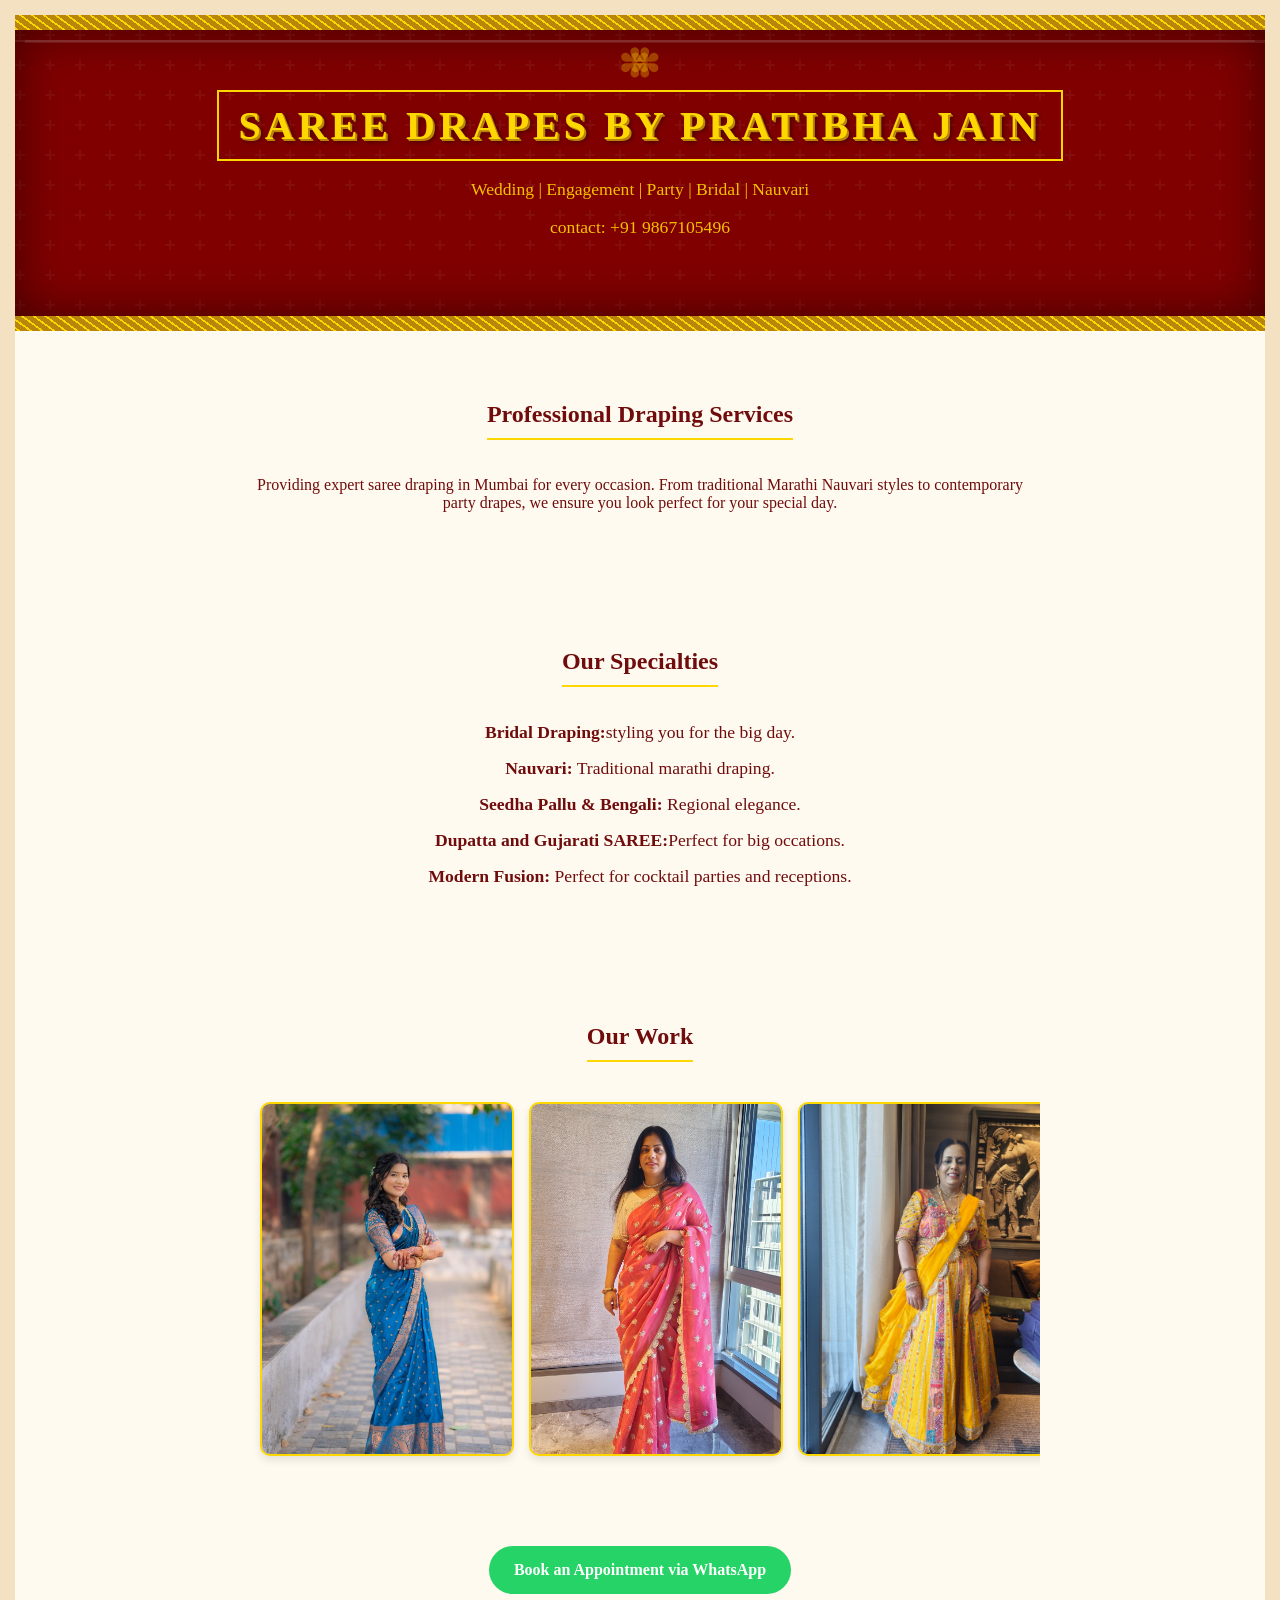
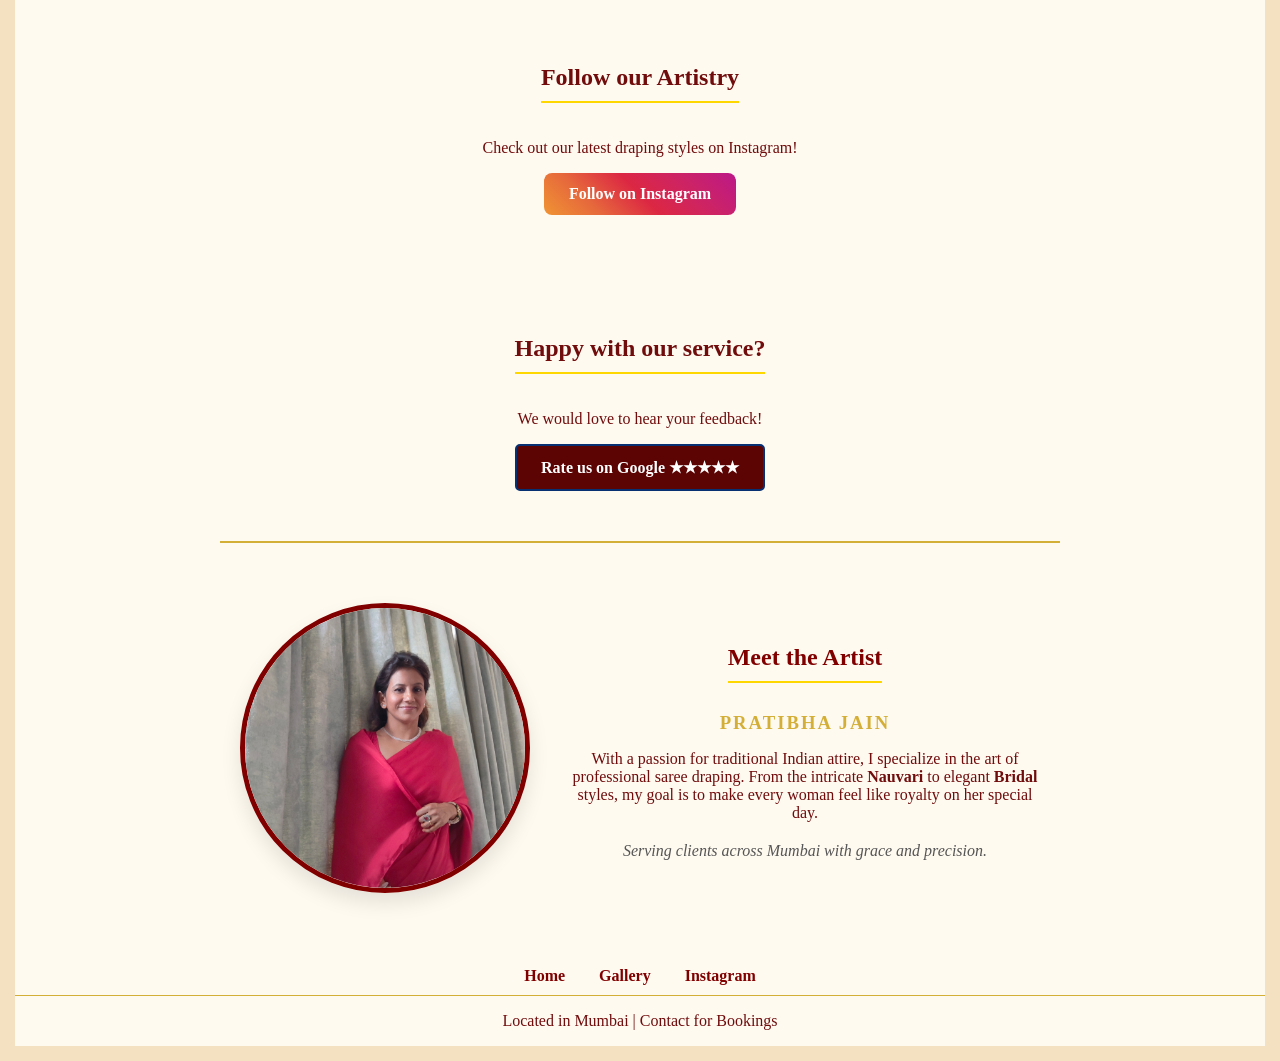
<file: index.html>
<!DOCTYPE html>
<html lang="en">
    <head>
    <link rel="icon" type="image/png" href="P11.png">
    <meta property="og:site_name" content="Pratibha Jain Saree Artistry">
    <meta property="og:title" content="Saree Drapes by Pratibha Jain">
    <meta name="description" content="Expert saree draping in Mumbai for all occasions. Specializing in Nauvari, Bridal, and Party drapes by Pratibha Jain. Book your appointment today!">
    <meta name="google-site-verification" content="4MU9bXdrkWZELgKvw0vDdnwUVmkfov21uoBPEZ0DK1E" />   
    <meta charset="UTF-8">
    <meta name="viewport" content="width=device-width, initial-scale=1.0">
    <title>Saree Drapes by Pratibha Jain</title>
    <link rel="stylesheet" href="style.css">
</head>


<body>

    <header>
        <h1>Saree Drapes by Pratibha Jain</h1>
        <p>Wedding | Engagement | Party | Bridal | Nauvari</p>
        <p>contact: +91 9867105496</p>
    </header>

    <section id="about">
        <h2>Professional Draping Services</h2>
        <p>Providing expert saree draping in Mumbai for every occasion. From traditional Marathi Nauvari styles to contemporary party drapes, we ensure you look perfect for your special day.</p>
    </section>

    <section id="services">
        <h2>Our Specialties</h2>
        <ul>
            <li><strong>Bridal Draping:</strong>styling you for the big day.</li>
            <li><strong>Nauvari:</strong> Traditional marathi draping.</li>
            <li><strong>Seedha Pallu & Bengali:</strong> Regional elegance.</li>
            <li><strong>Dupatta and Gujarati SAREE:</strong>Perfect for big occations.</li>
            <li><strong>Modern Fusion:</strong> Perfect for cocktail parties and receptions.</li>
        </ul>
    </section> 

    <section id="gallery">
        <h2>Our Work</h2>
        <div class="scroll-container">
        <img src="p7.jpeg" alt="Saree Drape 1">
        <img src="p4.jpg" alt="Saree Drape 2">
        <img src="p6.jpg" alt="Saree Drape 3">
        <img src="p9.jpeg" alt="Saree Drape 4">
        <img src="p10.jpeg" alt="Saree Drape 5">
        <img src="p12.jpg" alt="Saree Drape 6">
        </div>
    </section>    

    <div style="margin-top: 20px;">
        <a href="https://wa.me/919867105496" class="whatsapp-btn" target="_blank">
            Book an Appointment via WhatsApp
        </a>
    </div>
    
    <section id="social">
        <h2>Follow our Artistry</h2>
        <p>Check out our latest draping styles on Instagram!</p>
        <a href="https://www.instagram.com/saree_draping_by_pratibha_jain" class="insta-btn" target="_blank">
        Follow on Instagram
        </a>
    </section>

    <section id="reviews">
        <h2>Happy with our service?</h2>
        <p>We would love to hear your feedback!</p>
        <a href="https://share.google/Ujwx3i0HoMlA1yBO4" class="google-btn" target="_blank">
            Rate us on Google ★★★★★
        </a>
    </section>

    
    
    <section id="owner">
        <div class="owner-container">
            <div class="owner-image">
            <img src="p14.jpg" alt="Pratibha Jain">
        </div>
        <div class="owner-text">
            <h2>Meet the Artist</h2>
            <h3>Pratibha Jain</h3>
            <p>
                With a passion for traditional Indian attire, I specialize in the art of 
                professional saree draping. From the intricate <strong>Nauvari</strong> 
                to elegant <strong>Bridal</strong> styles, my goal is to make every woman 
                feel like royalty on her special day.
            </p>
            <p class="mumbai-tagline">Serving clients across Mumbai with grace and precision.</p>
        </div>
    </div>
</section>

<nav style="background: #fffaf0; padding: 10px; text-align: center; border-bottom: 1px solid #d4af37;">
    <a href="#" style="margin: 0 15px; text-decoration: none; color: #800000; font-weight: bold;"> Home</a>
    <a href="#work" style="margin: 0 15px; text-decoration: none; color: #800000; font-weight: bold;"> Gallery</a>
    <a href="#social" style="margin: 0 15px; text-decoration: none; color: #800000; font-weight: bold;"> Instagram</a>
</nav>

<footer>
    <p>Located in Mumbai | Contact for Bookings</p>
</footer>

</body>
</html>
</file>
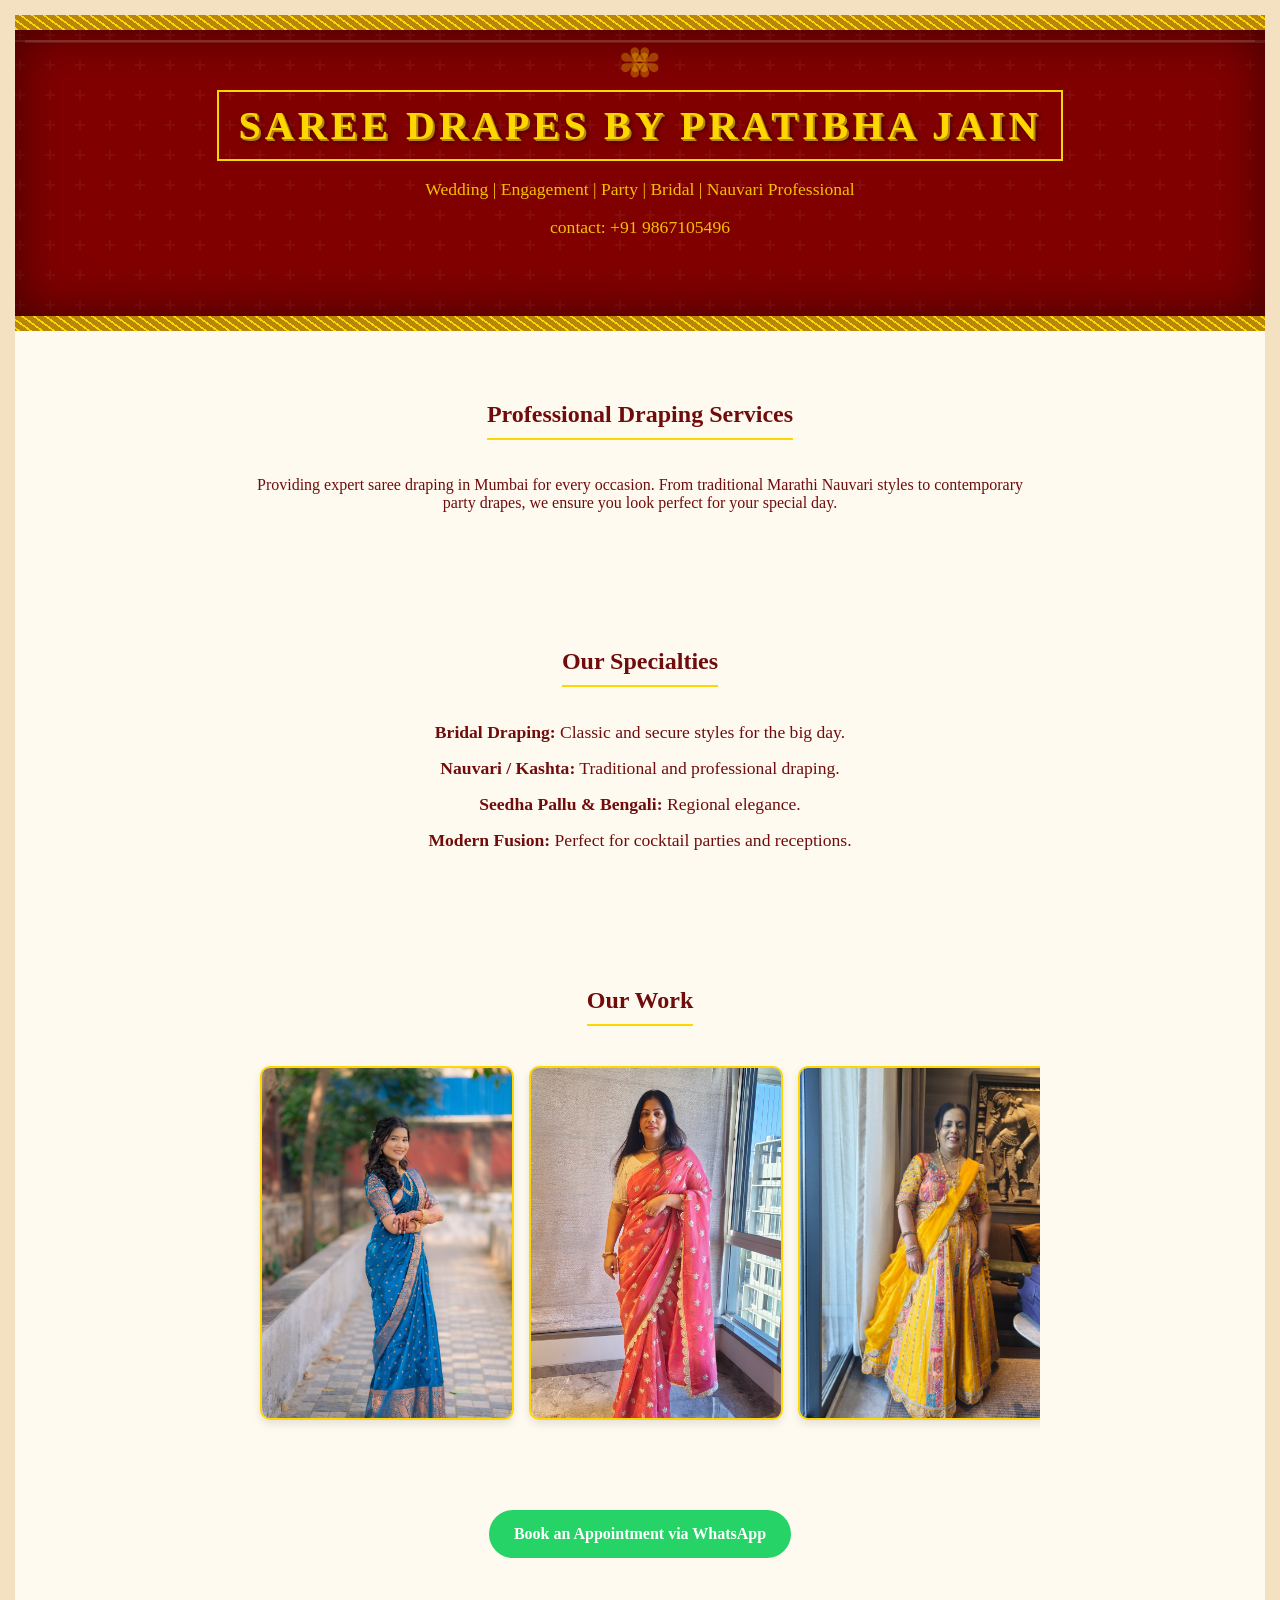
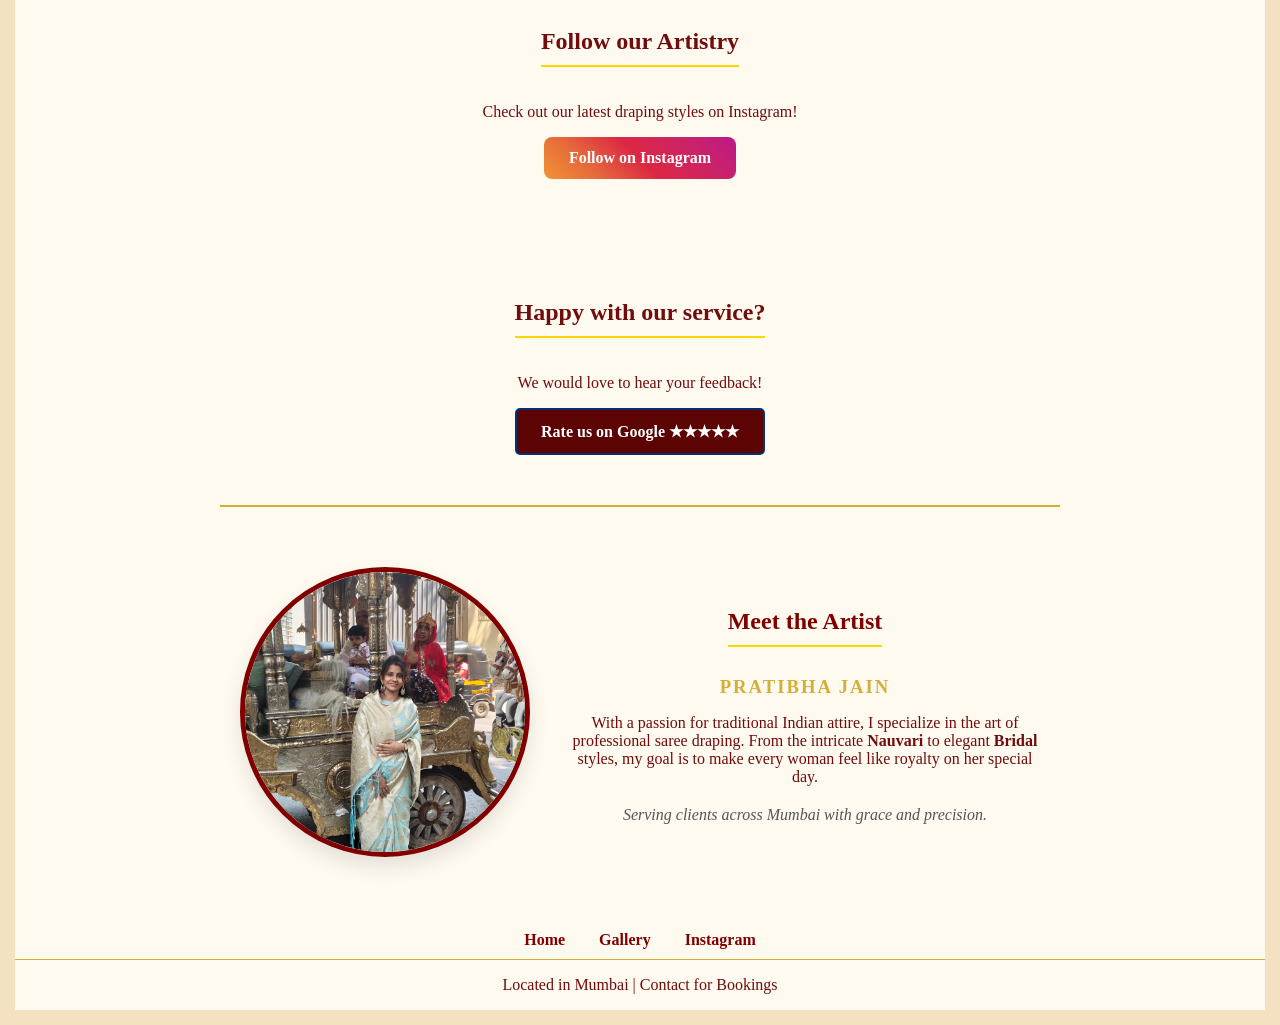
<file: saree_business_index.html>
<!DOCTYPE html>
<html lang="en">
    <head>
     <meta name="google-site-verification" content="4MU9bXdrkWZELgKvw0vDdnwUVmkfov21uoBPEZ0DK1E" />   
    <meta charset="UTF-8">
    <meta name="viewport" content="width=device-width, initial-scale=1.0">
    <title>Saree Drapes by Pratibha Jain</title>
    <link rel="stylesheet" href="style.css">
</head>

<meta name="viewport" content="width=device-width, initial-scale=1.0">
<body>

    <header>
        <h1>Saree Drapes by Pratibha Jain</h1>
        <p>Wedding | Engagement | Party | Bridal | Nauvari Professional</p>
        <p>contact: +91 9867105496</p>
    </header>

    <section id="about">
        <h2>Professional Draping Services</h2>
        <p>Providing expert saree draping in Mumbai for every occasion. From traditional Marathi Nauvari styles to contemporary party drapes, we ensure you look perfect for your special day.</p>
    </section>

    <section id="services">
        <h2>Our Specialties</h2>
        <ul>
            <li><strong>Bridal Draping:</strong> Classic and secure styles for the big day.</li>
            <li><strong>Nauvari / Kashta:</strong> Traditional and professional draping.</li>
            <li><strong>Seedha Pallu & Bengali:</strong> Regional elegance.</li>
            <li><strong>Modern Fusion:</strong> Perfect for cocktail parties and receptions.</li>
        </ul>
    </section> 

    <section id="gallery">
        <h2>Our Work</h2>
        <div class="scroll-container">
        <img src="p7.jpeg" alt="Saree Drape 1">
        <img src="p4.jpg" alt="Saree Drape 2">
        <img src="p6.jpg" alt="Saree Drape 3">
        <img src="p9.jpeg" alt="Saree Drape 4">
        <img src="p10.jpeg" alt="Saree Drape 5">
        <img src="p1.png" alt="Saree Drape 6">
        </div>
    </section>    

    <div style="margin-top: 20px;">
        <a href="https://wa.me/919867105496" class="whatsapp-btn" target="_blank">
            Book an Appointment via WhatsApp
        </a>
    </div>
    
    <section id="social">
        <h2>Follow our Artistry</h2>
        <p>Check out our latest draping styles on Instagram!</p>
        <a href="https://www.instagram.com/saree_draping_by_pratibha_jain" class="insta-btn" target="_blank">
        Follow on Instagram
        </a>
    </section>

    <section id="reviews">
        <h2>Happy with our service?</h2>
        <p>We would love to hear your feedback!</p>
        <a href="https://share.google/Ujwx3i0HoMlA1yBO4" class="google-btn" target="_blank">
            Rate us on Google ★★★★★
        </a>
    </section>

    
    
    <section id="owner">
        <div class="owner-container">
            <div class="owner-image">
            <img src="p5.jpg" alt="Pratibha Jain">
        </div>
        <div class="owner-text">
            <h2>Meet the Artist</h2>
            <h3>Pratibha Jain</h3>
            <p>
                With a passion for traditional Indian attire, I specialize in the art of 
                professional saree draping. From the intricate <strong>Nauvari</strong> 
                to elegant <strong>Bridal</strong> styles, my goal is to make every woman 
                feel like royalty on her special day.
            </p>
            <p class="mumbai-tagline">Serving clients across Mumbai with grace and precision.</p>
        </div>
    </div>
</section>

<nav style="background: #fffaf0; padding: 10px; text-align: center; border-bottom: 1px solid #d4af37;">
    <a href="#" style="margin: 0 15px; text-decoration: none; color: #800000; font-weight: bold;"> Home</a>
    <a href="#work" style="margin: 0 15px; text-decoration: none; color: #800000; font-weight: bold;"> Gallery</a>
    <a href="#social" style="margin: 0 15px; text-decoration: none; color: #800000; font-weight: bold;"> Instagram</a>
</nav>

<footer>
    <p>Located in Mumbai | Contact for Bookings</p>
</footer>

</body>
</html>
</file>
<file: style.css>
body {
    font-family: 'Georgia', serif;
    background-color: #f1dcb0; /* Floral White */
    color: #700c0c; /* Deep Maroon */
    margin: 0;
    padding: 0;
    text-align: center;
}

header {
    background-color: #800000; /* Maroon */
    color: #ffd700; /* Gold */
    padding: 40px 20px;
    background-color: #800000; /* Your Maroon */
    /* This creates a subtle repeating floral texture */
    background-image: url("data:image/svg+xml,%3Csvg width='60' height='60' viewBox='0 0 60 60' xmlns='http://www.w3.org/2000/svg'%3E%3Cg fill='none' fill-rule='evenodd'%3E%3Cg fill='%23ffffff' fill-opacity='0.1'%3E%3Cpath d='M36 34v-4h-2v4h-4v2h4v4h2v-4h4v-2h-4zm0-30V0h-2v4h-4v2h4v4h2V6h4V4h-4zM6 34v-4H4v4H0v2h4v4h2v-4h4v-2H6zM6 4V0H4v4H0v2h4v4h2V6h4V4H6z'/%3E%3C/g%3E%3C/g%3E%3C/svg%3E");
    
    color: #ffd700; /* Your Gold */
    padding: 60px 20px;
    text-align: center;
    border-bottom: 8px solid #d4af37; /* Thick gold border like a saree 'pallu' */
    box-shadow: inset 0 0 50px rgba(0,0,0,0.5); /* Adds depth */
}

h1 {
    font-size: 2.5em;
    margin-bottom: 10px;
}

section {
    padding: 50px 20px;
    max-width: 800px;
    margin: auto;
}

h2 {
    border-bottom: 2px solid #ffd700;
    display: inline-block;
    padding-bottom: 10px;
}

ul {
    list-style: none;
    padding: 0;
}

li {
    margin: 15px 0;
    font-size: 1.1em;
}
.portfolio-img {
    width: 100%;           /* Makes it responsive */
    max-width: 500px;      /* Prevents it from being too big */
    height: auto;          /* Keeps the proportions correct */
    border: 5px solid #f8d405; /* Adds a gold border like a frame */
    border-radius: 8px;    /* Slightly rounds the corners */
    margin: 20px 0;
    box-shadow: 0 4px 8px rgba(0,0,0,0.2); /* Adds a professional shadow */
}
.whatsapp-btn {
    background-color: #25D366; /* WhatsApp Green */
    color: white;
    padding: 15px 25px;
    text-decoration: none;
    font-weight: bold;
    border-radius: 50px;
    display: inline-block;
    transition: 0.3s;
}

.whatsapp-btn:hover {
    background-color: #128C7E; /* Darker green on hover */
    box-shadow: 0 4px 12px rgba(0,0,0,0.3);
}

.insta-btn {
    background: linear-gradient(45deg, #f09433 0%, #e6683c 25%, #dc2743 50%, #cc2366 75%, #bc1888 100%);
    color: white;
    padding: 12px 25px;
    text-decoration: none;
    font-weight: bold;
    border-radius: 8px;
    display: inline-block;
    transition: transform 0.2s ease;
}

.insta-btn:hover {
    transform: scale(1.05); /* Makes the button grow slightly when hovered */
    box-shadow: 0 4px 15px rgba(0,0,0,0.2);
}

.google-btn {
    background-color: rgb(92, 3, 3);
    color: #ffffff; /* Google Blue */
    border: 2px solid #073072;
    padding: 12px 24px;
    text-decoration: none;
    font-weight: bold;
    border-radius: 5px;
    display: inline-block;
    transition: all 0.3s ease;
}

.google-btn:hover {
    background-color: #082cf8;
    color: rgb(241, 238, 5);
    box-shadow: 0 4px 10px rgba(0,0,0,0.1);
}

.scroll-container {
    display: flex;
    overflow-x: auto; /* This enables the horizontal scroll */
    gap: 15px;       /* Adds space between the photos */
    padding: 20px;
    white-space: nowrap;
    scroll-behavior: smooth;
}

/* Style for the images inside the scroll */
.scroll-container img {
    flex: 0 0 auto;  /* Prevents images from shrinking */
    width: 250px;    /* You can adjust the size of the photos here */
    height: 350px;
    object-fit: cover; /* Keeps the photos from looking stretched */
    border-radius: 10px;
    border: 2px solid #ffd700;
    box-shadow: 0 4px 8px rgba(0,0,0,0.1);
}

/* Optional: This makes the scrollbar look cleaner on Chrome/Edge */
.scroll-container::-webkit-scrollbar {
    height: 8px;
}

.scroll-container::-webkit-scrollbar-thumb {
    background: #ffd700;
    border-radius: 10px;
}
header h1 {
    font-family: 'Playfair Display', serif;
    letter-spacing: 3px;
    text-shadow: 2px 2px 4px rgba(0,0,0,0.5);
    margin-bottom: 5px;
}

header p {
    font-style: bold;
    font-size: 1.1em;
    opacity: 0.9;
}

header {
    position: relative; /* This is important to keep the corners inside the header */
    background-color: #800000;
    background-image: url("data:image/svg+xml,%3Csvg width='60' height='60' viewBox='0 0 60 60' xmlns='http://www.w3.org/2000/svg'%3E%3Cg fill='none' fill-rule='evenodd'%3E%3Cg fill='%23ffffff' fill-opacity='0.05'%3E%3Cpath d='M36 34v-4h-2v4h-4v2h4v4h2v-4h4v-2h-4zm0-30V0h-2v4h-4v2h4v4h2V6h4V4h-4zM6 34v-4H4v4H0v2h4v4h2v-4h4v-2H6zM6 4V0H4v4H0v2h4v4h2V6h4V4H6z'/%3E%3C/g%3E%3C/g%3E%3C/svg%3E");
    color: #ffd700;
    padding: 80px 20px; /* Increased padding to make room for corners */
    text-align: center;
    overflow: hidden; /* Clips any part of the corner that goes outside */
}
body {
    border: 15px solid #f4e1c1; /* A soft, thick frame around the whole site */
    margin: 0;
    padding: 0;
    background-color: #fffaf0; /* Your Floral White */
    min-height: 100vh;
}

header h1 {
    font-family: 'Playfair Display', serif;
    font-weight: 900;
    text-transform: uppercase;
    letter-spacing: 5px;
    border: 2px solid #ffd700; /* A thin box around the name */
    display: inline-block;
    padding: 10px 20px;
}
header {
    position: relative;
    background-color: #800000;
    /* This adds a gold border at the top AND bottom */
    border-top: 12px solid #d4af37; 
    border-bottom: 12px solid #d4af37;
    
    /* This creates the 'texture' of the border using stripes */
    border-image: repeating-linear-gradient(
        45deg,
        #ffd700,
        #ffd700 5px,
        #b8860b 5px,
        #b8860b 10px
    ) 10;
    
    color: #ffd700;
    padding: 80px 20px;
    text-align: center;
}

/* Let's add a thin white 'piping' line inside the border to make it pop */
header::before {
    content: "";
    position: absolute;
    top: 5px;
    left: 0;
    right: 0;
    height: 2px;
    background: rgba(255, 255, 255, 0.3);
}

header::after {
    content: "";
    position: absolute;
    bottom: 5px;
    left: 0;
    right: 0;
    height: 2px;
    background: rgba(255, 255, 255, 0.3);
}
header h1 {
    font-family: 'Playfair Display', serif;
    font-weight: 900;
    text-transform: uppercase;
    letter-spacing: 4px;
    /* This creates a 'glow' that looks like gold thread */
    text-shadow: 1px 1px 0px #b8860b, 
                 2px 2px 0px #b8860b, 
                 3px 3px 5px rgba(0,0,0,0.5);
    margin: 0;
}
header {
    background-color: #800000;
    color: #ffd700;
    padding: 80px 20px;
    text-align: center;
    position: relative;
    
    /* This creates the main 'Saree Border' look */
    border-top: 15px solid #d4af37;
    border-bottom: 15px solid #d4af37;
    
    /* This adds the 'weaving' pattern to the border */
    border-image: repeating-linear-gradient(
        -45deg,
        #ffd700,
        #ffd700 2px,
        #b8860b 2px,
        #b8860b 8px
    ) 20;
}

/* Adding a tiny 'bead' line inside the border for extra detail */
header::before {
    content: "";
    position: absolute;
    top: -5px;
    left: 0;
    right: 0;
    height: 3px;
    background-image: radial-gradient(#fff 1px, transparent 1px);
    background-size: 10px 10px;
    opacity: 0.5;
}

@media (max-width: 600px) {
    header {
        padding: 40px 10px; /* Smaller padding for phones */
        border-top: 8px solid #d4af37; /* Thinner saree border */
        border-bottom: 8px solid #d4af37;
    }
    
    header h1 {
        font-size: 1.5em; /* Shrinks the text so it fits on one line */
    }
}
header {
    background-color: #800000; /* Royal Maroon */
    color: #ffd700; /* Gold */
    padding: 60px 20px;
    text-align: center;
    position: relative;

    /* This creates a 15px gold border that looks like Gota Patti or Zari */
    border-top: 15px solid #d4af37;
    border-bottom: 15px solid #d4af37;
    
    /* This adds the 'texture' to the border */
    border-image: repeating-linear-gradient(
        45deg,
        #ffd700,
        #ffd700 2px,
        #b8860b 2px,
        #b8860b 8px
    ) 20;
}
header::before {
    content: "✽"; /* Floral motif */
    position: absolute;
    top: 10px;
    left: 10px;
    font-size: 40px;
    opacity: 0.3;
}

header::after {
    content: "✽";
    position: absolute;
    top: 10px;
    right: 10px;
    font-size: 40px;
    opacity: 0.3;
}
#owner {
    background-color: #fffaf0; /* Floral White */
    padding: 60px 20px;
    border-top: 2px solid #d4af37;
}

.owner-container {
    max-width: 900px;
    margin: 0 auto;
    display: flex;
    align-items: center;
    gap: 40px;
    flex-wrap: wrap; /* This makes it stack on phones! */
}

.owner-image img {
    width: 280px;
    height: 280px;
    object-fit: cover;
    border-radius: 50%; /* Makes the photo a circle */
    border: 5px solid #800000; /* Maroon border */
    box-shadow: 0 10px 20px rgba(0,0,0,0.1);
}

.owner-text {
    flex: 1;
    min-width: 300px;
}

.owner-text h2 {
    color: #800000;
    font-family: 'Playfair Display', serif;
    margin-bottom: 10px;
}

.owner-text h3 {
    color: #d4af37;
    text-transform: uppercase;
    letter-spacing: 2px;
    margin-bottom: 15px;
}

.mumbai-tagline {
    font-style: italic;
    color: #555;
    margin-top: 20px;
}
</file>
